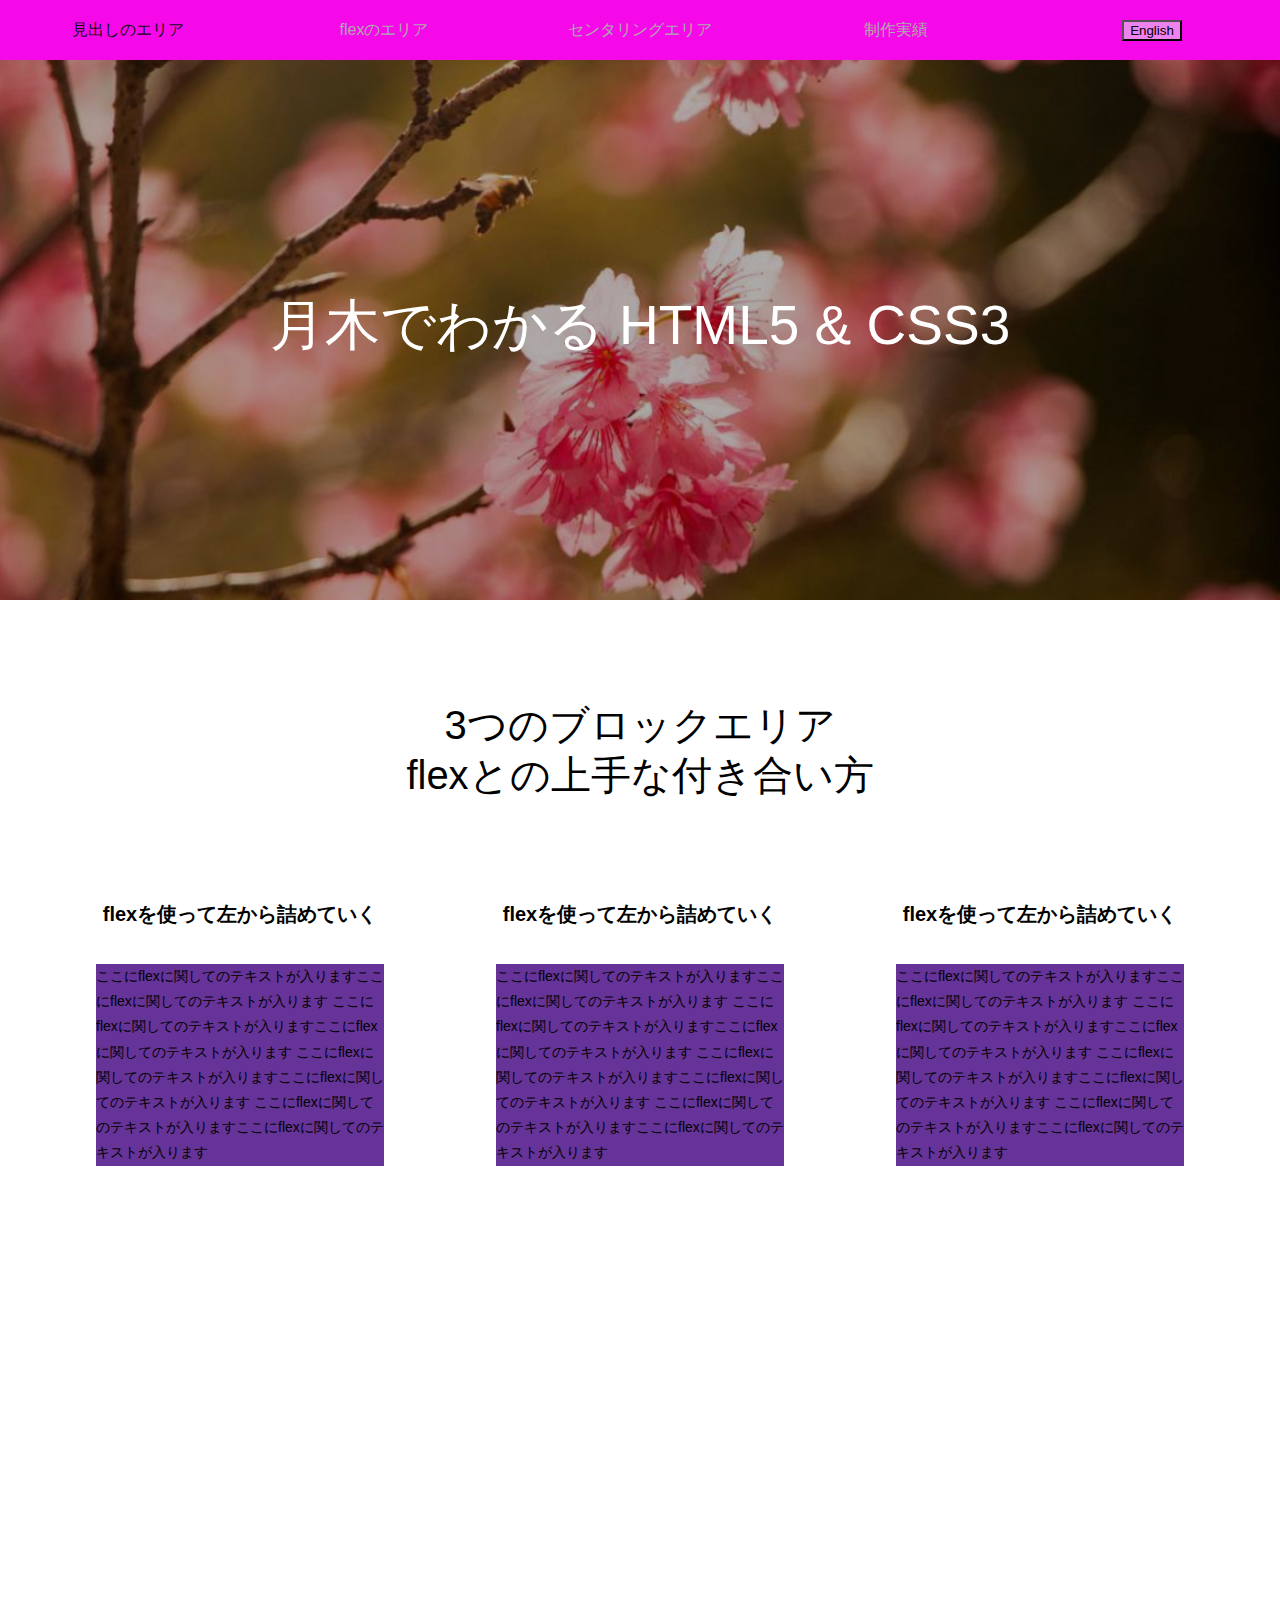
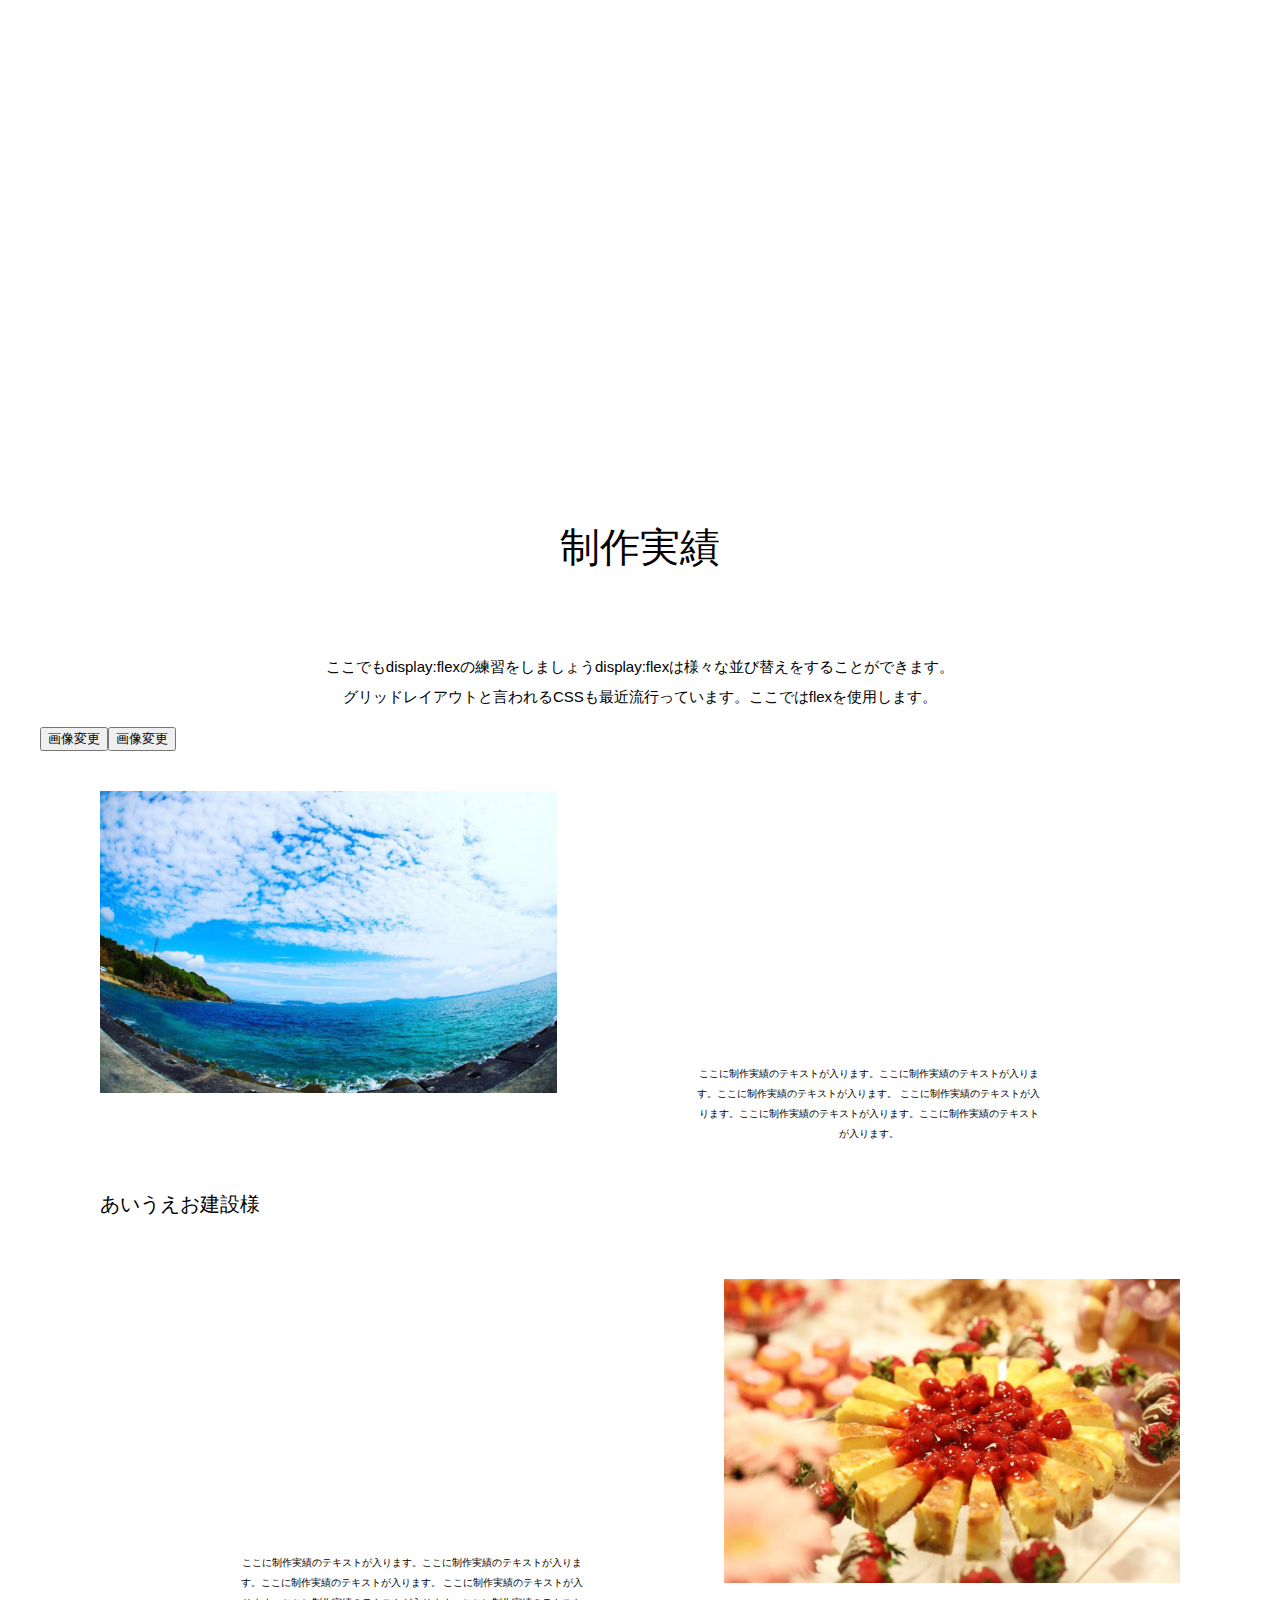
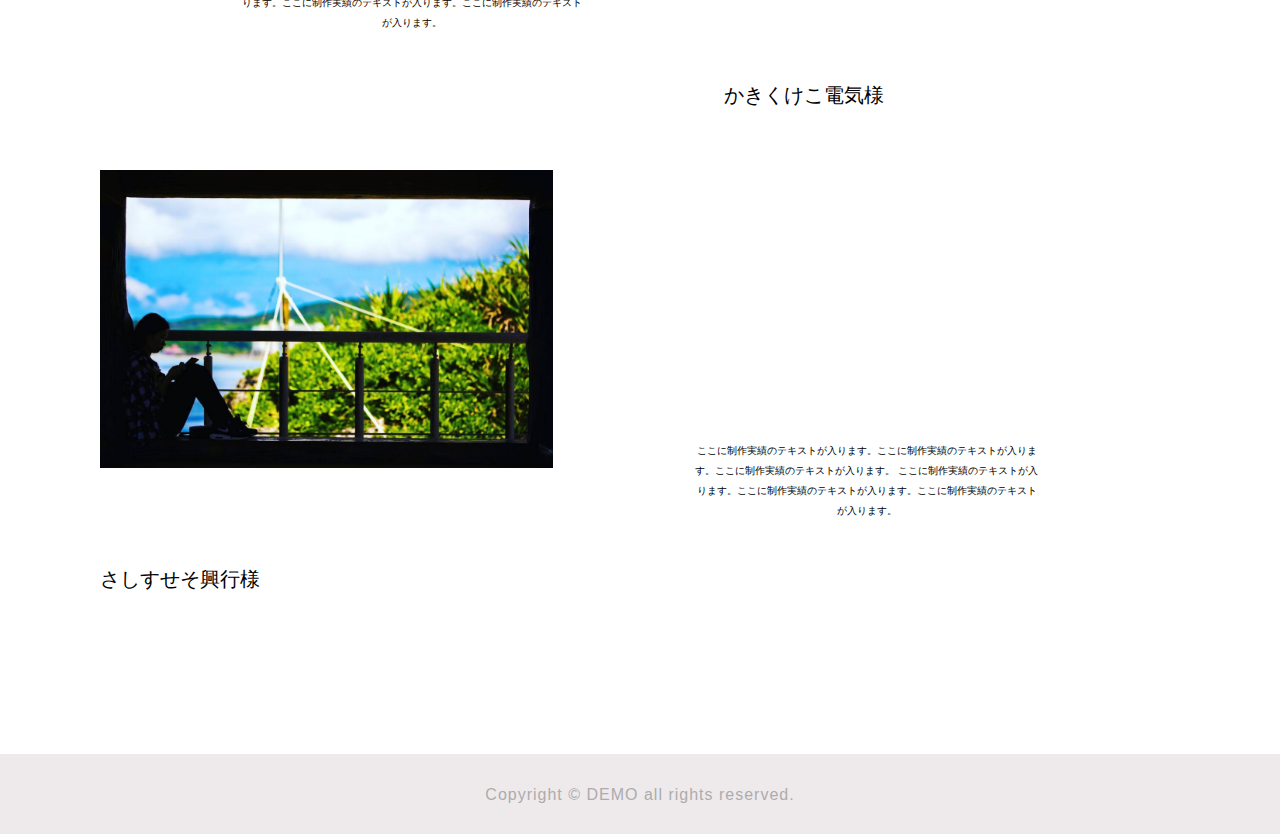
<file: syakyou /index.html>
<!DOCTYPE HTML>
<html lang="ja">

<head>
	<meta charset="utf-8">
	<meta name="keywords" content="サイトをキーワードで説明">
	<meta name="description" content="どんなサイトかを短い文章で説明">
	<meta name="viewport" content="width=device-width,initial-scale=1,user-scalable=1">
	<link rel="icon" href="../exercises/favicon.ico">
	<link rel="stylesheet" type="text/css" media="screen and ( min-width:769px )" href="./css/style.css">
	<link rel="stylesheet" type="text/css" media="screen and ( max-width:768px )" href="./css/style_sp.css">
	<title>月木でわかる HTML5 &amp; CSS3</title>
</head>

<body>
	<div id="hamburger">
		<p class="btn-gNav">
		  <span></span>
		  <span></span>
		  <span></span>
		</p>
		<nav id="gNav" class="">
		  <ul class="gNav-menu">
			<li><a href="#sec1">見出しのエリア</a></li>
			<li><a href="#sec2">flexのエリア</a></li>
			<li><a href="#sec3">センタリングエリア</a></li>
			<li><a href="#sec4">制作実績</a></li>
			<li><input type="button" id="btn" value="English"></li>
		  </ul>
		<ul class="gNav-menu1">
		    <li><a href="#sec1">map</a></li>
			<li><a href="#sec2">flex</a></li>
			<li><a href="#sec3">fanc</a></li>
			<li><a href="#sec4">img</a></li>
			<li><input type="button" id="btn1" value="日本語"></li>
		</ul>
		</nav>
	</div>

	<article>
		<section id="sec1">
			<h1>月木でわかる <br> HTML5 &amp; CSS3</h1>
		</section>

		<section id="sec2">
			<h1>3つのブロックエリア<br>flexとの上手な付き合い方</h1>
			<div class="box flex_area">
				<!-- 課題１.flex_area_itemクラス名を追加 -->
				<div class="flex_area_item">
					<h2>flexを使って左から詰めていく</h2>
					<p>ここにflexに関してのテキストが入りますここにflexに関してのテキストが入ります ここにflexに関してのテキストが入りますここにflexに関してのテキストが入ります
						ここにflexに関してのテキストが入りますここにflexに関してのテキストが入ります ここにflexに関してのテキストが入りますここにflexに関してのテキストが入ります
					</p>
				</div>
				<!-- 課題１.flex_area_itemクラス名を追加 -->
				<div class="flex_area_item">
					<h2>flexを使って左から詰めていく</h2>
					<p>ここにflexに関してのテキストが入りますここにflexに関してのテキストが入ります ここにflexに関してのテキストが入りますここにflexに関してのテキストが入ります
						ここにflexに関してのテキストが入りますここにflexに関してのテキストが入ります ここにflexに関してのテキストが入りますここにflexに関してのテキストが入ります
					</p>
				</div>
				<!-- 課題１.flex_area_itemクラス名を追加 -->
				<div class="flex_area_item">
					<h2>flexを使って左から詰めていく</h2>
					<p>ここにflexに関してのテキストが入りますここにflexに関してのテキストが入ります ここにflexに関してのテキストが入りますここにflexに関してのテキストが入ります
						ここにflexに関してのテキストが入りますここにflexに関してのテキストが入ります ここにflexに関してのテキストが入りますここにflexに関してのテキストが入ります
					</p>
				</div>
			</div>
		</section>

		<section id="sec3">
			<div class="box">
				<h1>まずはお聞かせ下さい<br>御社の"中央寄せ"について</h1>
				<p>PC版では段落を整えるために改行したい。しかしSP版では不用意な改行を入れたくない。そんな時はbrをdisplay:noneすると良いでしょう。</p>
				<p>テキストテキストテキストテキストテキストテキストテキストテキストテキストテキストテキストテキストテキストテキストテキストテキストテキスト。</p>
				<p>
					テキストテキストテキストテキストテキストテキストテキストテキストテキストテキストテキストテキストテキストテキスト。<br> テキストテキストテキストテキストテキストテキストテキストテキストテキストテキストテキストテキスト
				</p>
				<p>
					テキストテキストテキストテキストテキストテキストテキストテキストテキストテキストテキストテキスト、<br> テキストテキストテキストテキストテキストテキストテキストテキストテキストテキストテキストテキストテキストテキストテ、
					<br> テキストテキストテキストテキストテキストテキストテキストテキストテキス
					<br> テキストテキストテキストテキストテキストテキストテキストテキストテキストテキ。
				</p>
			</div>
		</section>

		<section id="sec4">
			<div class="box port">
				<h1>制作実績</h1>
				<p>ここでもdisplay:flexの練習をしましょうdisplay:flexは様々な並び替えをすることができます。<br> グリッドレイアウトと言われるCSSも最近流行っています。ここではflexを使用します。
				</p>
				<div class="button">
			    <input type="button" id="siz-up" value="画像変更">
				<input type="button" id="imgc" value="画像変更">
				</div>

				<div class="portfolio">

					<a href="#"><img src="./img/thumb_01.png" id="img1" alt="あいうえお">
						
						<p class="port_title">あいうえお建設様</p>
					</a>
					
						   
					<!--課題4. divにクラス名を追加 portfolio_textblock-->
					<div class="portfolio_textblock">
						<!--課題4. その他の解答 pにクラス名を追加 portfolio_text-->
						<p class="portfolio_text">ここに制作実績のテキストが入ります。ここに制作実績のテキストが入ります。ここに制作実績のテキストが入ります。
							ここに制作実績のテキストが入ります。ここに制作実績のテキストが入ります。ここに制作実績のテキストが入ります。

						</p>
					</div>

				</div>

				<div class="portfolio flex_reverse">
					<!--課題4. divにクラス名を追加 portfolio_textblock-->
					<div class="portfolio_textblock">
						<!--課題4. その他の解答 pにクラス名を追加 portfolio_text-->
						<p class="portfolio_text">ここに制作実績のテキストが入ります。ここに制作実績のテキストが入ります。ここに制作実績のテキストが入ります。
							ここに制作実績のテキストが入ります。ここに制作実績のテキストが入ります。ここに制作実績のテキストが入ります。

						</p>
					</div>
					<a href="#"><img src="./img/thumb_02.png" alt="かきくけこ">
						<p class="port_title">かきくけこ電気様</p>
					</a>
				</div>

				<div class="portfolio">
					<a href="#"><img src="./img/thumb_03.png" alt="さしすせそ">
						<p class="port_title">さしすせそ興行様</p>
					</a>
					<!--課題4. divにクラス名を追加 portfolio_textblock-->
					<div class="portfolio_textblock">
						<!--課題4. その他の解答 pにクラス名を追加 portfolio_text-->
						<p class="portfolio_text">ここに制作実績のテキストが入ります。ここに制作実績のテキストが入ります。ここに制作実績のテキストが入ります。
							ここに制作実績のテキストが入ります。ここに制作実績のテキストが入ります。ここに制作実績のテキストが入ります。

						</p>
					</div>
				</div>


			</div>

		</section>
		<footer>
			<p class="copyright">Copyright &copy; DEMO all rights reserved.</p>
		</footer>
	</article>  
	
<script src="./css/jq-3.6.0.min.js"></script>
<script src="./css/common.js"></script>
</body>

</html>
</file>
<file: syakyou /css/style.css>
@charset "UTF-8";

html {
    overflow-y: scroll;
}


/* リセットCSSの記述です。コピペしていただいて構いません。----- */
body,
h1,
h2,
h3,
h4,
h5,
p,
ul,
ol,
li,
dl,
dt,
dd {
    margin: 0px;
    padding: 0px;
}

body {
    background: #fff;
    text-align: center;
    font-size: 16px;
    line-height: 1.4;
    min-width: 100%;
    -webkit-text-size-adjust: 100%;
}

li {
    list-style: none;
}

a {
    outline: none;
    color: inherit;
    text-decoration: none;
}

img {
    border: 0px;
    vertical-align: bottom;
}

/* --------------------------------------------------- */

/* フォントの指定です。コピペしていただいて構いません。 */
body {
    font-family: "Noto Sans Japanese", "ヒラギノ角ゴ Pro W3", "Hiragino Kaku Gothic Pro", "ヒラギノ角ゴ ProN W3", "Hiragino Kaku Gothic ProN", "游ゴシック", YuGothic, "メイリオ", "Meiryo", "HGPｺﾞｼｯｸM", "Osaka", "ＭＳ Ｐゴシック", sans-serif, Century Gothic, Arial;
}



nav {
    height: 60px;
    width: 100%;
    background-color: #eeeaec;
    text-align: center;
    position: fixed;
}

ul {
    width: 800px;
    margin: 0 auto;
    display: flex;
}

li {
    color: #acacac;
    width: 25%;
    line-height: 60px;
    transition: 0.2s;
    /* 使い方が分からないCSSプロパティはその都度検索していきましょう ! ! */
}

li:hover {
    color: #111;
}

#btn {
    text-align: center;
    background-color: violet;

}

#btn1 {
    text-align: center;
    background-color: rgb(246, 250, 30);
}



.gNav-menu {
    display: flex;
    width: 100%;
    /* display: none; */
    background-color: rgb(245, 9, 233);

}

.gNav-menu1 {
    /* display: flex; */
    width: 100%;
    display: none;
    background-color: rgb(26, 25, 26);

}





section {
    text-align: center;
    padding: 100px 0;

}

section h1 {
    font-size: 40px;
    line-height: 50px;
    margin: 0 0 80px 0;
    font-weight: 200;
}

.box {
    max-width: 1200px;
    margin: 0 auto;

}

#sec1 {
    background-image: url(../img/photo_01.png);
    background-repeat: no-repeat;
    background-position: 50% 50%;
    height: 400px;
    background-size: cover;
}

#sec1 h1 {
    font-size: 55px;
    color: #fff;
    padding-top: 200px;
}

#sec1 h1 br {
    display: none;
}

#sec2 .flex_area {
    display: flex;
    /* white-space: nowrap; */
}

#sec2 .flex_area div h2 {
    font-size: 20px;
    margin: 0 0 20px 0;
}

#sec2 .flex_area div p {
    /* display: flex; */
    font-size: 14px;
    line-height: 1.8;
    margin-bottom: 14px;
    margin: 10%;
    text-align: left;
    background-color: rebeccapurple;
    /* white-space: nowrap; */
}

.width {
    width: 33%;

}



#sec3 {
    background-image: url(../img/photo_02.png);
    background-repeat: no-repeat;
    background-position: 50% 50%;
    background-size: cover;
    color: #fff;
    background-attachment: fixed;
}

#sec3 p {
    font-size: 16px;
    line-height: 2;
    margin: 16px;
}

#sec4 p {
    font-size: 15px;
    line-height: 2;
    margin-bottom: 15px;
}

#sec4 .port .portfolio {
    width: 90%;
    margin: 40px auto;
    text-align: right;
    display: flex;
}

#image1 {

    transition: all 500ms 0s ease;
}

.on {
    transform: scale(2.0, 2.0) translate(80px, 80px);
}

.off {
    transform: scale(1.0, 1.0) translate(0px, 0px);
}

#sec4 .port .portfolio img {
    width: 100%;
}

.button {
    /* background-color: tomato; */
    display: flex;
    padding: 0 0 0 0%;


}

#sec4 .port .portfolio p {
    font-size: 10px;
    padding-top: 20%;
    text-align: center;
    display: flex;
    /* background-color: tomato; */
    list-style-type: 2;


}

#sec4 .port .portfolio p.port_title {
    text-align: center;
    font-size: 20px;
}

footer {
    height: 80px;
    background-color: #eeeaec;
    width: 100%;
}

footer .copyright {
    color: #acacac;
    font-family: 12px;
    padding-top: 30px;
    letter-spacing: 1px;
}

/* 課題１.余白を開けよう */
.flex_area_item {
    padding: 20px;
    /* 課題3. flexのエリアのpの中身が消えると3つ並びの割合が崩れるので、テキストが消えても崩れないように修正*/
    width: 33.3%;
}


.portfolio_textblock {
    /* 課題4. 制作実績の画像と文字のバランスが悪いのでテキストの位置を修正    */
    display: flex;
    align-items: center;
    padding: 0 80px 0 80px;
}

/* 課題4. その他の解答 制作実績の画像と文字のバランスが悪いのでテキストの位置を修正   */
#sec4 .port p.portfolio_text {
    margin-top: 100px;
    margin-left: 60px;
    margin-right: 60px;
}
</file>
<file: syakyou /css/style_sp.css>
@charset "UTF-8";

html {
    overflow-y: scroll;
    /* IEへの対応 http://www.htmq.com/style/overflow-y.shtml */
    /*Internet Explorerが独自に追加したプロパティ*/
    /*画面に収まりきれなかったときにスクロールして表示することを許可するか否か*/
}

/* body,
h1,
h2,
h3,
h4,
h5,
p,
ul,
ol,
li,
dl,
dt,
dd {
    margin: 0px;
    padding: 0px;
} */
/* body {
    background: #fff;
    text-align: center;
    font-size: 16px;
    line-height: 1.4;
    min-width: 100%;
    -webkit-text-size-adjust: 100%;
}
 */
li {
    list-style: none;
}

a {
    outline: none;
    color: inherit;
    text-decoration: none;

}

/* img {
    border: 0px;
    vertical-align: bottom;
} */





#hamburger .btn-gNav {
    position: fixed;
    top: 20px;
    right: 20px;
    width: 30px;
    height: 24px;
    z-index: 3;
    box-sizing: border-box;
    cursor: pointer;
    -webkit-transition: all 400ms;
    transition: all 400ms;
}

#hamburger .btn-gNav span {
    position: absolute;
    width: 100%;
    height: 4px;
    background: rgba(72, 25, 243, 0.911);
    border-radius: 10px;
    -webkit-transition: all 400ms;
    transition: all 400ms;
}

#hamburger .btn-gNav span:nth-child(1) {
    top: 0;
}

#hamburger .btn-gNav span:nth-child(2) {
    top: 10px;
}

#hamburger .btn-gNav span:nth-child(3) {
    top: 20px;
}

#hamburger .btn-gNav.open span:nth-child(1) {
    background: rgb(230, 30, 170);
    top: 6px;
    -webkit-transform: rotate(-45deg);
    -moz-transform: rotate(-45deg);
    transform: rotate(-45deg);
}

#hamburger .btn-gNav.open span:nth-child(2),
#hamburger .btn-gNav.open span:nth-child(3) {
    top: 6px;
    background: rgb(140, 8, 107);
    -webkit-transform: rotate(45deg);
    -moz-transform: rotate(45deg);
    transform: rotate(45deg);
}

#gNav {
    position: fixed;
    top: 0;
    right: -100%;
    width: 100%;
    height: 100%;
    background: rgb(177, 171, 171);
    font-size: 16px;
    box-sizing: border-box;
    z-index: 2;
    padding-top: 50px;
    transition: .3s;
}

#gNav.open {
    right: 0px;
    background-color: blue;

}

#gNav .gNav-menu {
    width: 100%;
    height: 100%;
    display: flex;
    flex-direction: column;
    text-align: center;
    /*justify-content: center;*/
}

#gNav .gNav-menu li {
    display: block;
    margin: 0 15% 0 0;

}

#gNav .gNav-menu li a {
    color: rgba(188, 13, 231, 0.795);
    text-decoration: none;

}

footer {
    height: 80px;
    background: #eeeaec;
}

footer .copyright {
    color: #acacac;
    font-size: 12px;
    padding-top: 30px;
    letter-spacing: 1px;
}

section {
    padding: 50px 15px;
    text-align: left;
}

section h1 {
    font-size: 20px;
    line-height: 35px;
    margin: 0 0 40px 0;
    font-weight: 200;
}

#sec1 {
    background: url(../img/photo_01.png) no-repeat center center;
    background-size: cover;
}

#sec1 h1 {
    font-size: 30px;
    color: #fff;
}

#sec2 .flex_area div {
    text-align: left;
}

#sec2 .flex_area div h2 {
    font-size: 14px;
    margin: 30px 0 10px 0;
}

#sec2 .flex_area div p {
    font-size: 12px;
    line-height: 1.8;
    margin-bottom: 14px;
}

#sec3 {
    background: url(../img/photo_02.png) no-repeat center center;
    background-size: cover;
    color: #fff;
}

#sec3 p {
    font-size: 13px;
    line-height: 2;
    margin-bottom: 16px;
}

#sec3 p br {
    display: none;
}

#sec4 .port .flex_reverse {
    display: flex;
    flex-direction: column-reverse;
    /*flexは様々な方向に並び替えが可能です*/
}

#sec4 p {
    font-size: 12px;
    line-height: 1.8;
    margin-bottom: 55px;
}

#sec4 p br {
    display: none;
}

#sec4 .port .portfolio img {
    width: 100%;
}

#sec4 .port .port_title {
    font-size: 14px;
    margin: 10px 0;
}
</file>
